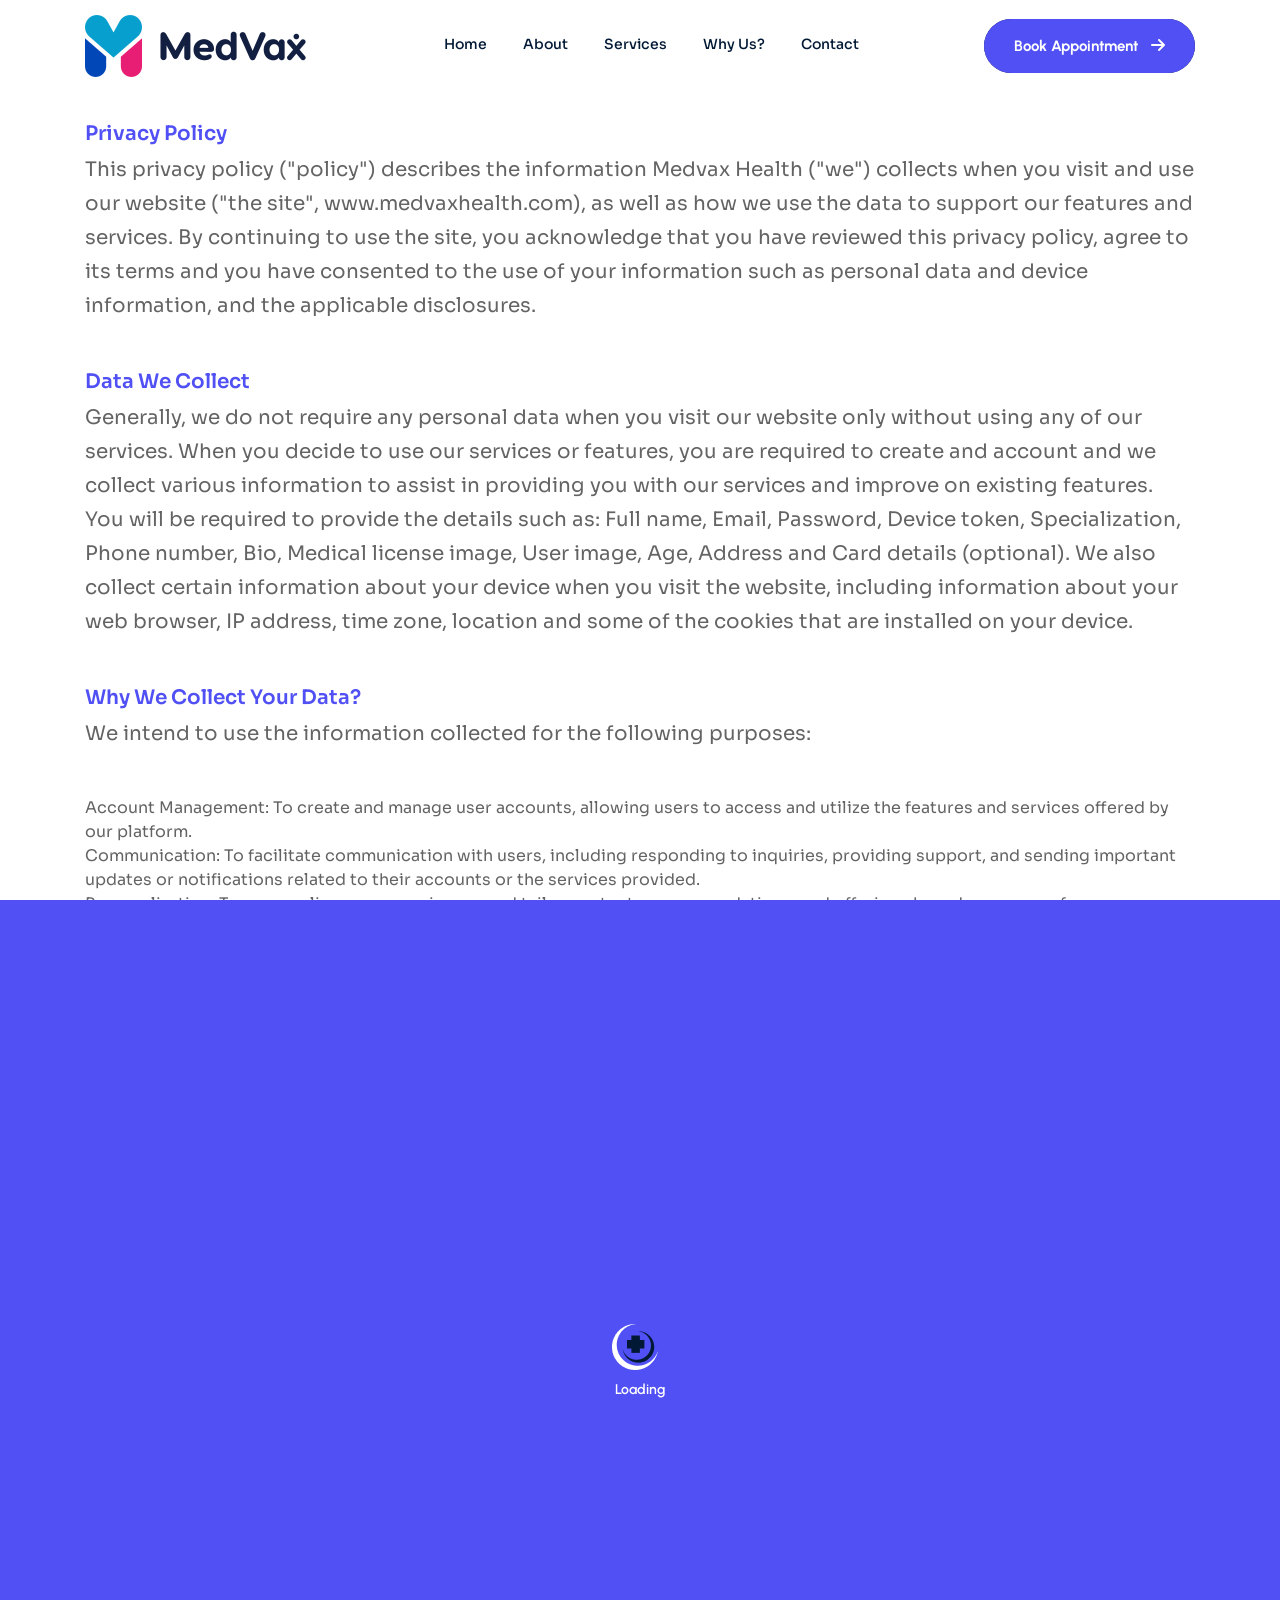
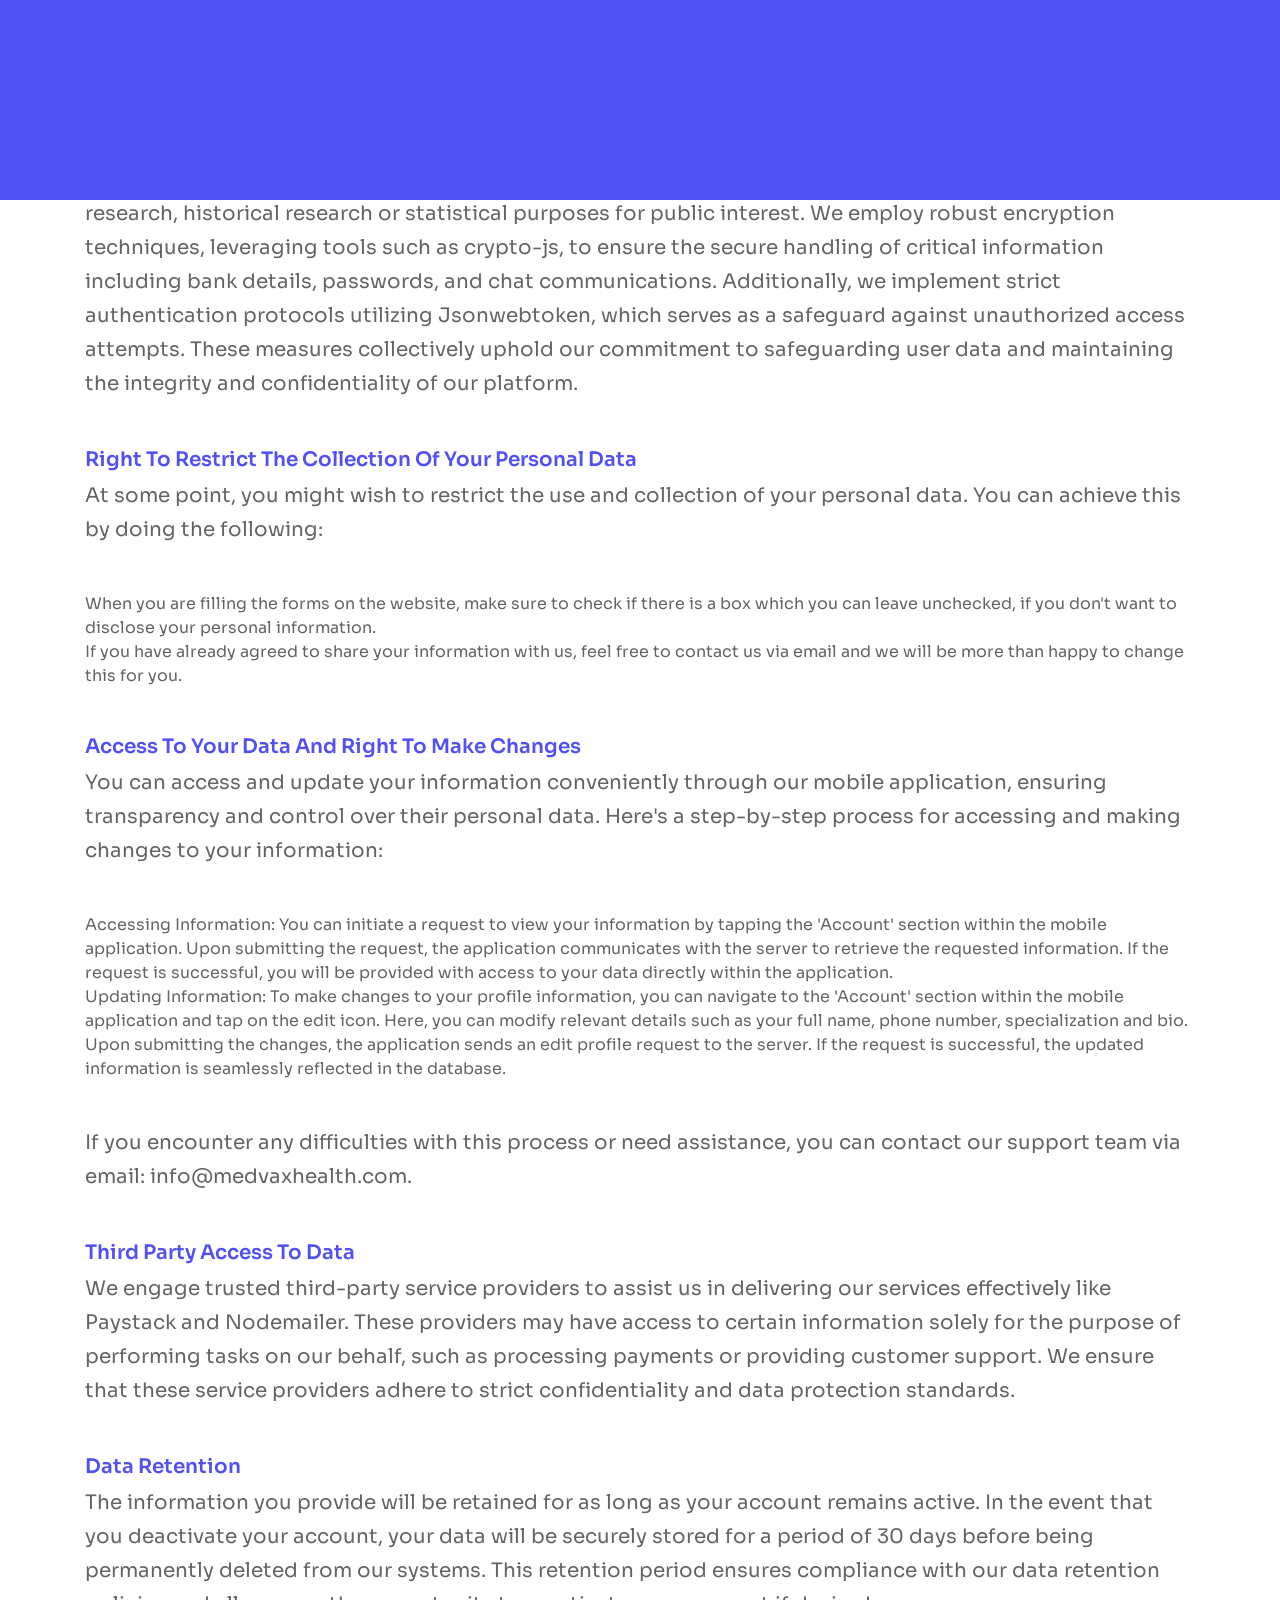
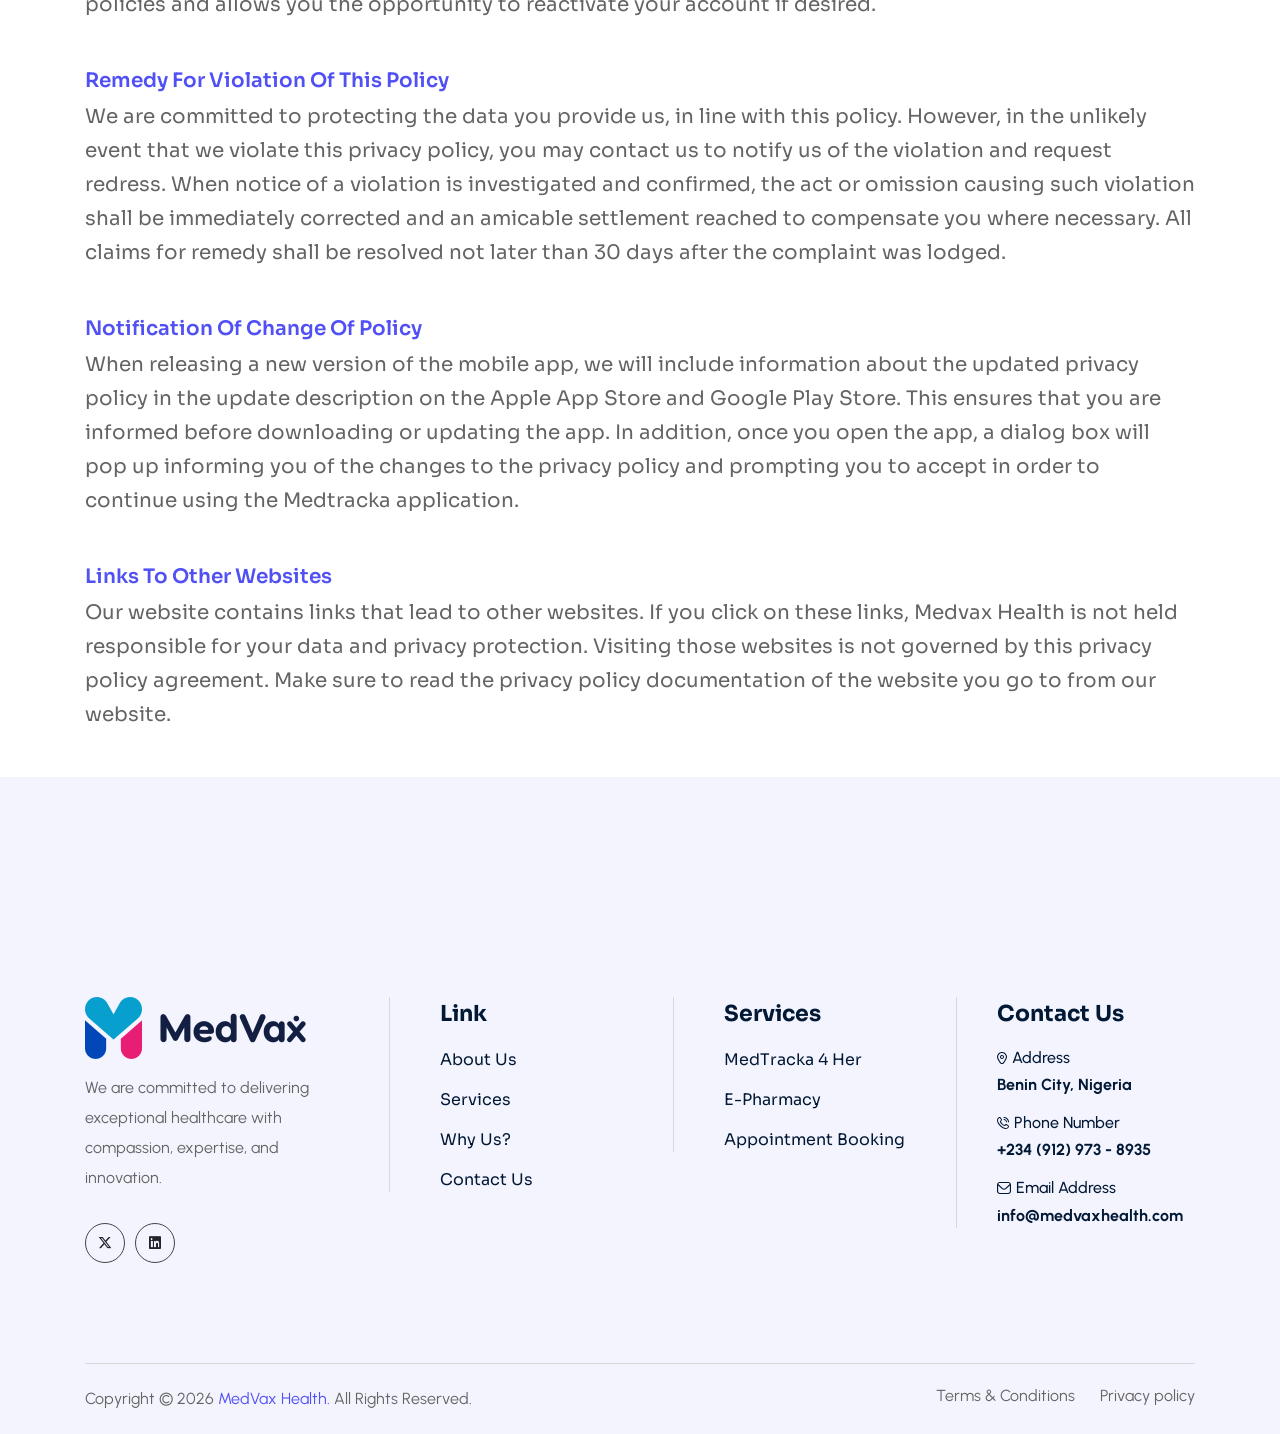
<file: privacy.html>
<html lang="zxx">

<head>
    <meta charset="utf-8">
    <meta name="viewport" content="width=device-width, initial-scale=1.0">

    <meta name="keywords"
        content="MedVax Health - Bridging healthcare gaps with low-cost technology, AI-powered supply chains, and last-mile delivery solutions to ensure life-saving medications, vaccines, and reproductive health products reach those who need them the most.">

    <meta name="description"
        content="MedVax Health - Bridging healthcare gaps with low-cost technology, AI-powered supply chains, and last-mile delivery solutions to ensure life-saving medications, vaccines, and reproductive health products reach those who need them the most.">

    <meta property="og:title" content="MedVax Health">
    <meta property="og:description"
        content="MedVax Health - Bridging healthcare gaps with low-cost technology, AI-powered supply chains, and last-mile delivery solutions to ensure life-saving medications, vaccines, and reproductive health products reach those who need them the most.">
    <meta property="og:image" content="https://medvaxhealth.com/assets/img/soical-image.png">
    <meta property="og:url" content="https://medvaxhealth.com/">
    <meta property="og:type" content="website">


    <meta name="twitter:card" content="summary_large_image">
    <meta name="twitter:title" content="MedVax Health">
    <meta name="twitter:description"
        content="MedVax Health - Bridging healthcare gaps with low-cost technology, AI-powered supply chains, and last-mile delivery solutions to ensure life-saving medications, vaccines, and reproductive health products reach those who need them the most.">
    <meta name="twitter:image" content="https://medvaxhealth.com/assets/img/soical-image.png">



    <title>MedVax Health - Health &amp; Medical Tailwind CSS Template</title>
    <link rel="icon" href="assets/img/favicon.png">

    <!-- Icons -->
    <link rel="stylesheet" type="text/css" href="assets/icons/flaticon/flaticon.css">
    <link rel="stylesheet" type="text/css" href="assets/icons/fontawesome/css/all.min.css">
    <link type="text/css" rel="stylesheet" href="assets/icons/themify-icons/css/themify-icons.css">

    <!-- CSS only -->
    <link rel="stylesheet" href="assets/plugins/swiper/swiper-bundle.min.css">


    <!-- style -->
    <link rel="stylesheet" href="assets/css/style.css">
    <link
        href="https://fonts.googleapis.com/css2?family=Sora:wght@100..800&amp;family=Urbanist:ital,wght@0,100..900;1,100..900&amp;display=swap"
        rel="stylesheet">

    <style type="text/css" id="operaUserStyle"></style>
</head>

<body class="selection:bg-primary selection:text-white page-loaded">

    <!-- preloader -->
    <div class="preloader">
        <div id="loader"></div>
    </div>
    <!-- preloader end -->

    <!-- header -->
    <header class="z-99 sticky-header main-bar-wraper navbar-expand-lg duretion-500">
        <div class="main-bar">
            <div class="container">
                <div class="bottom-bar">
                    <div class="two-bar">
                        <div class="flex items-center justify-between">
                            <div class="logo">
                                <a href="index.html">
                                    <img alt="logo" src="assets/img/logo.png">
                                </a>
                            </div>
                        </div>
                    </div>
                    <a href="javascript:void(0)" id="mobile-menu" class="menu-start">
                        <i class="fa-solid fa-bars"></i>
                    </a>
                    <nav class="navbar lg:block hidden">
                        <ul class="navbar-links">
                            <li class="navbar-dropdown">
                                <a href="index.html">Home</a>
                            </li>
                            <li class="navbar-dropdown">
                                <a href="index.html#about">About</a>
                            </li>
                            <li class="navbar-dropdown">
                                <a href="index.html#services">Services</a>
                            </li>
                            <li class="navbar-dropdown">
                                <a href="index.html#why-us">Why Us?</a>
                            </li>
                            <li class="navbar-dropdown">
                                <a href="mailto:info@medvaxhealth.com">contact</a>
                            </li>
                        </ul>
                    </nav>
                    <div class="header-menu-right">
                        <a href="https://wa.me/+2349129738935" class="btn xl:block hidden"><span>Book Appointment<i
                                    class="fa-solid fa-arrow-right"></i></span></a>
                    </div>
                </div>
            </div>
            <div class="mobile-nav" id="mobile-nav">
                <div class="res-log mb-30">
                    <a href="index.html">
                        <img alt="logo" src="assets/img/logo.png" class="w-auto">
                    </a>
                </div>
                <ul>
                    <li class="">
                        <a href="index.html">Home</a>
                    </li>
                    <li>
                        <a href="index.html#about">About</a>
                    </li>
                    <li class="">
                        <a href="index.html#services">Services</a>
                    </li>
                    <li class="">
                        <a href="index.html#why-us">Why Us?</a>
                    </li>
                    <li>
                        <a href="mailto:info@medvaxhealth.com">Contact</a>
                    </li>
                </ul>
                <a href="JavaScript:void(0)" id="res-cross"></a>
            </div>
        </div>
    </header>

    <section class="lg:pt-120 md:pt-80 pt-60">
        <div class="container" id="about">
            <div class=" w-[fit-content]">
                <span
                    class="capitalize font-semibold xxl:text-xxl xl:text-xl sm:text-lg text-base text-primary font-sora pb-5 block">Privacy
                    Policy</span>
                <p
                    class="xxl:text-xxl xl:text-xl text-lg leading-32 xl:leading-34 pb-45 text-gary font-normal font-sora ">
                    This privacy policy ("policy") describes the information Medvax Health ("we") collects when you
                    visit and use our
                    website ("the site", www.medvaxhealth.com), as well as how we use the data to support our features
                    and services.
                    By continuing to use the site, you acknowledge that you have reviewed this privacy policy, agree to
                    its terms and you
                    have consented to the use of your information such as personal data and device information, and the
                    applicable
                    disclosures.</p>
            </div>

            <div class=" w-[fit-content]">
                <span
                    class="capitalize font-semibold xxl:text-xxl xl:text-xl sm:text-lg text-base text-primary font-sora pb-5 block">Data
                    we collect</span>
                <p
                    class="xxl:text-xxl xl:text-xl text-lg leading-32 xl:leading-34 pb-45 text-gary font-normal font-sora ">
                    Generally, we do not require any personal data when you visit our website only without using any of
                    our services. When
                    you decide to use our services or features, you are required to create and account and we collect
                    various information to
                    assist in providing you with our services and improve on existing features.
                    You will be required to provide the details such as: Full name, Email, Password, Device token,
                    Specialization, Phone
                    number, Bio, Medical license image, User image, Age, Address and Card details (optional).
                    We also collect certain information about your device when you visit the website, including
                    information about your web
                    browser, IP address, time zone, location and some of the cookies that are installed on your device.
                </p>
            </div>

            <div class=" w-[fit-content]">
                <span
                    class="capitalize font-semibold xxl:text-xxl xl:text-xl sm:text-lg text-base text-primary font-sora pb-5 block">Why
                    we collect your data?</span>
                <p
                    class="xxl:text-xxl xl:text-xl text-lg leading-32 xl:leading-34 pb-45 text-gary font-normal font-sora">
                    We intend to use the information collected for the following purposes:
                </p>
                <ul class="list-disc pl-8 pb-45">
                    <li class="text-gary font-normal font-sora">Account Management: To create and manage user accounts,
                        allowing users to access and utilize the features and services offered by our platform.</li>
                    <li class="text-gary font-normal font-sora">Communication: To facilitate communication with users,
                        including responding to inquiries, providing support, and sending important updates or
                        notifications related to their accounts or the services provided.</li>
                    <li class="text-gary font-normal font-sora">Personalization: To personalize user experiences and
                        tailor content, recommendations, and offerings based on user preferences, behaviors, and
                        interactions with our platform.</li>
                    <li class="text-gary font-normal font-sora">Improvement of Services: To analyze user data and
                        feedback in order to improve the quality, functionality, and usability of our platform, as well
                        as to develop new features and services that better meet user needs and preferences.</li>
                </ul>
            </div>

            <div class=" w-[fit-content]">
                <span
                    class="capitalize font-semibold xxl:text-xxl xl:text-xl sm:text-lg text-base text-primary font-sora pb-5 block">Technologies
                    we use to collect your data</span>
                <p
                    class="xxl:text-xxl xl:text-xl text-lg leading-32 xl:leading-34 pb-45 text-gary font-normal font-sora">
                    We only use methods that ensure secure and efficient data transmission and processing. We do not use
                    cookies for data collection. We collect data based on permissions granted by the users such as:
                </p>
                <ul class="list-disc pl-8 pb-45">
                    <li class="text-gary font-normal font-sora">Camera access</li>
                    <li class="text-gary font-normal font-sora">Storage</li>
                    <li class="text-gary font-normal font-sora">Location data</li>
                </ul>
                <p
                    class="xxl:text-xxl xl:text-xl text-lg leading-32 xl:leading-34 pb-45 text-gary font-normal font-sora">
                    We also collect data using the following technologies:
                </p>
                <ul class="list-disc pl-8 pb-45">
                    <li class="text-gary font-normal font-sora">HTTP requests</li>
                    <li class="text-gary font-normal font-sora">RESTful API</li>
                    <li class="text-gary font-normal font-sora">Authentication tokens and database queries (with
                        MongoDB)</li>
                    <li class="text-gary font-normal font-sora">Firebase Analytics (for Google search API), with the
                        permission of users</li>
                </ul>
            </div>

            <div class=" w-[fit-content]">
                <span
                    class="capitalize font-semibold xxl:text-xxl xl:text-xl sm:text-lg text-base text-primary font-sora pb-5 block">How
                    we store your data</span>
                <p
                    class="xxl:text-xxl xl:text-xl text-lg leading-32 xl:leading-34 pb-45 text-gary font-normal font-sora">
                    The information collected is stored securely within our project database, which is built on MongoDB.
                    Our database infrastructure utilizes various cloud-based storage solutions. For this application, we
                    have opted to host our data on Amazon Web Services (AWS), located in the Paris region.
                </p>
            </div>

            <div class=" w-[fit-content]">
                <span
                    class="capitalize font-semibold xxl:text-xxl xl:text-xl sm:text-lg text-base text-primary font-sora pb-5 block">Safeguarding
                    and securing the data</span>
                <p
                    class="xxl:text-xxl xl:text-xl text-lg leading-32 xl:leading-34 pb-45 text-gary font-normal font-sora">
                    Your Personal Data shall be collected and processed in accordance with specific, legitimate and
                    lawful purpose consented to by you provided that a further processing may be done only for
                    archiving, scientific research, historical research or statistical purposes for public interest.
                    We employ robust encryption techniques, leveraging tools such as crypto-js, to ensure the secure
                    handling of critical information including bank details, passwords, and chat communications.
                    Additionally, we implement strict authentication protocols utilizing Jsonwebtoken, which serves as a
                    safeguard against unauthorized access attempts. These measures collectively uphold our commitment to
                    safeguarding user data and maintaining the integrity and confidentiality of our platform.
                </p>
            </div>

            <div class=" w-[fit-content]">
                <span
                    class="capitalize font-semibold xxl:text-xxl xl:text-xl sm:text-lg text-base text-primary font-sora pb-5 block">Right
                    to restrict the collection of your personal data</span>
                <p
                    class="xxl:text-xxl xl:text-xl text-lg leading-32 xl:leading-34 pb-45 text-gary font-normal font-sora">
                    At some point, you might wish to restrict the use and collection of your personal data. You can
                    achieve this by doing the following:
                </p>
                <ul class="list-disc pl-8 pb-45">
                    <li class="text-gary font-normal font-sora">When you are filling the forms on the website, make sure
                        to check if there is a box which you can leave unchecked, if you don't want to disclose your
                        personal information.</li>
                    <li class="text-gary font-normal font-sora">If you have already agreed to share your information
                        with us, feel free to contact us via email and we will be more than happy to change this for
                        you.</li>
                </ul>
            </div>

            <div class=" w-[fit-content]">
                <span
                    class="capitalize font-semibold xxl:text-xxl xl:text-xl sm:text-lg text-base text-primary font-sora pb-5 block">Access
                    to your data and right to make changes</span>
                <p
                    class="xxl:text-xxl xl:text-xl text-lg leading-32 xl:leading-34 pb-45 text-gary font-normal font-sora">
                    You can access and update your information conveniently through our mobile application, ensuring
                    transparency and control over their personal data. Here's a step-by-step process for accessing and
                    making changes to your information:
                </p>
                <ul class="list-disc pl-8 pb-45">
                    <li class="text-gary font-normal font-sora">Accessing Information: You can initiate a request to
                        view your information by tapping the 'Account' section within the mobile application. Upon
                        submitting the request, the application communicates with the server to retrieve the requested
                        information. If the request is successful, you will be provided with access to your data
                        directly within the application.</li>
                    <li class="text-gary font-normal font-sora">Updating Information: To make changes to your profile
                        information, you can navigate to the 'Account' section within the mobile application and tap on
                        the edit icon. Here, you can modify relevant details such as your full name, phone number,
                        specialization and bio. Upon submitting the changes, the application sends an edit profile
                        request to the server. If the request is successful, the updated information is seamlessly
                        reflected in the database.</li>
                </ul>
                <p
                    class="xxl:text-xxl xl:text-xl text-lg leading-32 xl:leading-34 pb-45 text-gary font-normal font-sora">
                    If you encounter any difficulties with this process or need assistance, you can contact our support
                    team via email: info@medvaxhealth.com.
                </p>
            </div>

            <div class=" w-[fit-content]">
                <span
                    class="capitalize font-semibold xxl:text-xxl xl:text-xl sm:text-lg text-base text-primary font-sora pb-5 block">Third
                    party access to data</span>
                <p
                    class="xxl:text-xxl xl:text-xl text-lg leading-32 xl:leading-34 pb-45 text-gary font-normal font-sora">
                    We engage trusted third-party service providers to assist us in delivering our services effectively
                    like Paystack and Nodemailer. These providers may have access to certain information solely for the
                    purpose of performing tasks on our behalf, such as processing payments or providing customer
                    support. We ensure that these service providers adhere to strict confidentiality and data protection
                    standards.
                </p>
            </div>

            <div class=" w-[fit-content]">
                <span
                    class="capitalize font-semibold xxl:text-xxl xl:text-xl sm:text-lg text-base text-primary font-sora pb-5 block">Data
                    retention</span>
                <p
                    class="xxl:text-xxl xl:text-xl text-lg leading-32 xl:leading-34 pb-45 text-gary font-normal font-sora">
                    The information you provide will be retained for as long as your account remains active. In the
                    event that you deactivate your account, your data will be securely stored for a period of 30 days
                    before being permanently deleted from our systems. This retention period ensures compliance with our
                    data retention policies and allows you the opportunity to reactivate your account if desired.
                </p>
            </div>

            <div class=" w-[fit-content]">
                <span
                    class="capitalize font-semibold xxl:text-xxl xl:text-xl sm:text-lg text-base text-primary font-sora pb-5 block">Remedy
                    for violation of this policy</span>
                <p
                    class="xxl:text-xxl xl:text-xl text-lg leading-32 xl:leading-34 pb-45 text-gary font-normal font-sora">
                    We are committed to protecting the data you provide us, in line with this policy. However, in the
                    unlikely event that we violate this privacy policy, you may contact us to notify us of the violation
                    and request redress.
                    When notice of a violation is investigated and confirmed, the act or omission causing such violation
                    shall be immediately corrected and an amicable settlement reached to compensate you where necessary.
                    All claims for remedy shall be resolved not later than 30 days after the complaint was lodged.
                </p>
            </div>

            <div class=" w-[fit-content]">
                <span
                    class="capitalize font-semibold xxl:text-xxl xl:text-xl sm:text-lg text-base text-primary font-sora pb-5 block">Notification
                    of change of policy</span>
                <p
                    class="xxl:text-xxl xl:text-xl text-lg leading-32 xl:leading-34 pb-45 text-gary font-normal font-sora">
                    When releasing a new version of the mobile app, we will include information about the updated
                    privacy policy in the update description on the Apple App Store and Google Play Store. This ensures
                    that you are informed before downloading or updating the app. In addition, once you open the app, a
                    dialog box will pop up informing you of the changes to the privacy policy and prompting you to
                    accept in order to continue using the Medtracka application.
                </p>
            </div>

            <div class=" w-[fit-content]">
                <span
                    class="capitalize font-semibold xxl:text-xxl xl:text-xl sm:text-lg text-base text-primary font-sora pb-5 block">Links
                    to other websites</span>
                <p
                    class="xxl:text-xxl xl:text-xl text-lg leading-32 xl:leading-34 pb-45 text-gary font-normal font-sora">
                    Our website contains links that lead to other websites. If you click on these links, Medvax Health
                    is not held responsible for your data and privacy protection. Visiting those websites is not
                    governed by this privacy policy agreement. Make sure to read the privacy policy documentation of the
                    website you go to from our website.
                </p>
            </div>
        </div>
    </section>


    <footer class="lg:pt-120 md:pt-80 pt-60 relative bg-[#F4F4FF]">
        <div class="container">
            <div class="lg:py-100 md:py-80 py-60">
                <div class="grid grid-cols-12 gap-25">
                    <div class="lg:col-span-3 sm:col-span-6 col-span-12">
                        <div class="footre-logo">
                            <a href="index.html"><img src="assets/img/logo.png" alt="img"></a>
                            <p class="pt-14 pb-30 text-base leading-30 text-gary font-normal">We are committed to
                                delivering exceptional healthcare with compassion, expertise, and innovation.</p>
                            <ul class="flex gap-x-10">
                                <li><a href="https://x.com/medvaxhealth?s=21"
                                        class="flex items-center justify-center xxl:size-50 size-40 max-xxl:text-sm border border-[#444] rounded-full hover:bg-primary duration-500 hover:text-white hover:border-transparent"
                                        target="_blank"><i class="fa-brands fa-x-twitter"></i></a></li>
                                <li><a href="https://www.linkedin.com/company/medvax-health/"
                                        class="flex items-center justify-center xxl:size-50 size-40 max-xxl:text-sm border border-[#444] rounded-full hover:bg-primary duration-500 hover:text-white hover:border-transparent"
                                        target="_blank"><i class="fa-brands fa-linkedin"></i></a></li>
                            </ul>
                        </div>
                    </div>
                    <div class="lg:col-span-3 sm:col-span-6 col-span-12">
                        <div class="lg:border-l lg:border-[#D8D8D8] xxl:pl-80 xl:pl-50 sm:pl-40 xxl:ml-40 sm:ml-20">
                            <h5 class="font-bold xxl:text-2xxl text-xxl capitalize pb-18 font-sora text-secondary">Link
                            </h5>
                            <ul>
                                <li class="pb-16"><a href="index.html#about"
                                        class="text-secondary font-sora hover:text-primary duration-500 capitalize">
                                        About Us</a></li>
                                <li class="pb-16"><a href="index.html#services"
                                        class="text-secondary font-sora hover:text-primary duration-500 capitalize">Services</a>
                                </li>
                                <li class="pb-16"><a href="index.html#why-us"
                                        class="text-secondary font-sora hover:text-primary duration-500 capitalize">Why
                                        Us?</a>
                                </li>
                                <li><a href="https://wa.me/+2349129738935"
                                        class="text-secondary font-sora hover:text-primary duration-500 capitalize">Contact
                                        Us</a></li>
                            </ul>
                        </div>
                    </div>
                    <div class="lg:col-span-3 sm:col-span-6 col-span-12">
                        <div class="lg:border-l lg:border-[#D8D8D8] xxl:pl-80 xl:pl-50 lg:pl-40 xxl:ml-40 lg:ml-20">
                            <h5 class="font-bold xxl:text-2xxl text-xxl capitalize pb-18 font-sora text-secondary">
                                services</h5>
                            <ul>
                                <li class="pb-16"><a
                                        href="https://play.google.com/store/apps/details?id=com.medvax.medtracka"
                                        class="text-secondary font-sora hover:text-primary duration-500 capitalize">
                                        MedTracka 4 Her</a></li>
                                <li class="pb-16"><a
                                        href="https://play.google.com/store/apps/details?id=com.medvax.medtracka"
                                        class="text-secondary font-sora hover:text-primary duration-500 capitalize">E-Pharmacy</a>
                                </li>
                                <li><a href="https://wa.me/+2349129738935"
                                        class="text-secondary font-sora hover:text-primary duration-500 capitalize">Appointment
                                        Booking</a></li>
                            </ul>
                        </div>
                    </div>
                    <div class="lg:col-span-3 sm:col-span-6 col-span-12">
                        <div class="lg:border-l lg:border-[#D8D8D8] xxl:pl-70 xl:pl-40 sm:pl-30 xxl:ml-40 sm:ml-20">
                            <h5 class="font-bold xxl:text-2xxl text-xxl capitalize pb-18 font-sora text-secondary">
                                contact us</h5>
                            <ul>
                                <li class="pb-16">
                                    <h6
                                        class="pb-6 capitalize font-urbanist text-secondary text-base font-medium leading-[1.2] flex items-center">
                                        <i class="mr-5">
                                            <svg width="10" height="12" viewBox="0 0 10 12" fill="none"
                                                xmlns="http://www.w3.org/2000/svg">
                                                <path
                                                    d="M5 3.00075C4.6066 3.00075 4.22204 3.11804 3.89494 3.33778C3.56784 3.55752 3.3129 3.86985 3.16235 4.23527C3.0118 4.6007 2.97241 5.00279 3.04916 5.39072C3.12591 5.77865 3.31535 6.13499 3.59352 6.41467C3.8717 6.69435 4.22611 6.88481 4.61195 6.96198C4.99779 7.03914 5.39773 6.99954 5.76118 6.84818C6.12463 6.69681 6.43528 6.44049 6.65384 6.11162C6.87241 5.78275 6.98906 5.3961 6.98906 5.00058C6.98906 4.47019 6.7795 3.96152 6.40648 3.58648C6.03346 3.21144 5.52753 3.00075 5 3.00075ZM5 6.00049C4.8033 6.00049 4.61102 5.94185 4.44747 5.83197C4.28392 5.7221 4.15645 5.56594 4.08117 5.38323C4.0059 5.20052 3.98621 4.99947 4.02458 4.8055C4.06295 4.61154 4.15767 4.43337 4.29676 4.29353C4.43585 4.15369 4.61306 4.05846 4.80598 4.01988C4.9989 3.98129 5.19886 4.00109 5.38059 4.07678C5.56232 4.15246 5.71764 4.28062 5.82692 4.44505C5.9362 4.60949 5.99453 4.80281 5.99453 5.00058C5.99453 5.26577 5.88975 5.5201 5.70324 5.70762C5.51673 5.89514 5.26377 6.00049 5 6.00049Z"
                                                    fill="#021935"></path>
                                                <path
                                                    d="M5 12C4.58128 12.0021 4.16813 11.9034 3.79516 11.712C3.42219 11.5206 3.10025 11.2422 2.85629 10.9001C0.961213 8.27179 0 6.29596 0 5.02707C0 3.69381 0.526784 2.41515 1.46447 1.47239C2.40215 0.529636 3.67392 0 5 0C6.32608 0 7.59785 0.529636 8.53553 1.47239C9.47322 2.41515 10 3.69381 10 5.02707C10 6.29596 9.03879 8.27179 7.14371 10.9001C6.89975 11.2422 6.57781 11.5206 6.20484 11.712C5.83187 11.9034 5.41873 12.0021 5 12ZM5 1.09141C3.96192 1.0926 2.96669 1.50773 2.23266 2.24574C1.49862 2.98375 1.08572 3.98436 1.08453 5.02807C1.08453 6.03298 2.02586 7.89132 3.73446 10.2606C3.87951 10.4615 4.0698 10.625 4.28976 10.7377C4.50973 10.8504 4.75311 10.9092 5 10.9092C5.24689 10.9092 5.49027 10.8504 5.71024 10.7377C5.9302 10.625 6.12049 10.4615 6.26554 10.2606C7.97414 7.89132 8.91547 6.03298 8.91547 5.02807C8.91428 3.98436 8.50138 2.98375 7.76734 2.24574C7.03331 1.50773 6.03808 1.0926 5 1.09141Z"
                                                    fill="#021935"></path>
                                            </svg>
                                        </i>
                                        Address
                                    </h6>
                                    <span
                                        class="font-bold font-urbanist text-secondary hover:text-primary duration-500">Benin
                                        City, Nigeria</span>
                                </li>
                                <li class="pb-16">
                                    <h6
                                        class="pb-6 capitalize font-urbanist text-secondary text-base font-medium leading-[1.2] flex items-center">
                                        <i class="mr-5">
                                            <svg width="12" height="12" viewBox="0 0 12 12" fill="none"
                                                xmlns="http://www.w3.org/2000/svg">
                                                <path
                                                    d="M6.49103 0.501622C6.49103 0.368796 6.5438 0.24141 6.63772 0.147487C6.73164 0.0535649 6.85902 0.000799798 6.99185 0.000799798C8.31964 0.00225799 9.59264 0.530377 10.5315 1.46929C11.4704 2.40819 11.9985 3.68121 12 5.00903C12 5.14185 11.9472 5.26924 11.8533 5.36316C11.7594 5.45708 11.632 5.50985 11.4992 5.50985C11.3664 5.50985 11.239 5.45708 11.1451 5.36316C11.0511 5.26924 10.9984 5.14185 10.9984 5.00903C10.9972 3.94678 10.5747 2.92838 9.82357 2.17726C9.07246 1.42614 8.05408 1.00364 6.99185 1.00245C6.85902 1.00245 6.73164 0.94968 6.63772 0.855758C6.5438 0.761835 6.49103 0.634449 6.49103 0.501622ZM6.99185 3.00574C7.52314 3.00574 8.03268 3.2168 8.40837 3.59249C8.78405 3.96818 8.99511 4.47772 8.99511 5.00903C8.99511 5.14185 9.04787 5.26924 9.14179 5.36316C9.23571 5.45708 9.3631 5.50985 9.49592 5.50985C9.62875 5.50985 9.75613 5.45708 9.85005 5.36316C9.94397 5.26924 9.99674 5.14185 9.99674 5.00903C9.99594 4.21231 9.6791 3.44846 9.11575 2.88509C8.55239 2.32173 7.78855 2.00489 6.99185 2.00409C6.85902 2.00409 6.73164 2.05686 6.63772 2.15078C6.5438 2.2447 6.49103 2.37209 6.49103 2.50491C6.49103 2.63774 6.5438 2.76513 6.63772 2.85905C6.73164 2.95297 6.85902 3.00574 6.99185 3.00574ZM11.5458 8.38407C11.836 8.67511 11.999 9.06935 11.999 9.48037C11.999 9.89139 11.836 10.2856 11.5458 10.5767L11.09 11.102C6.98834 15.029 -2.99291 5.05009 0.873384 0.935335L1.44932 0.434512C1.74068 0.152387 2.1314 -0.00368303 2.53694 6.60132e-05C2.94249 0.00381505 3.33026 0.167082 3.61635 0.454545C3.63188 0.470071 4.55989 1.67555 4.55989 1.67555C4.83525 1.96484 4.98854 2.34912 4.98788 2.74851C4.98723 3.14791 4.83269 3.53169 4.55638 3.82007L3.97644 4.54927C4.29738 5.32911 4.76926 6.03784 5.36495 6.63474C5.96064 7.23165 6.66841 7.70496 7.44759 8.02748L8.18128 7.44403C8.4697 7.16793 8.85341 7.01357 9.25268 7.01301C9.65194 7.01245 10.0361 7.16573 10.3253 7.44102C10.3253 7.44102 11.5302 8.36854 11.5458 8.38407ZM10.8566 9.11227C10.8566 9.11227 9.65819 8.19025 9.64266 8.17473C9.53949 8.07242 9.40007 8.01502 9.25478 8.01502C9.10949 8.01502 8.97007 8.07242 8.8669 8.17473C8.85338 8.18875 7.84323 8.99357 7.84323 8.99357C7.77516 9.04776 7.69415 9.08327 7.60817 9.09662C7.5222 9.10997 7.43423 9.10069 7.35293 9.0697C6.34352 8.69386 5.42667 8.10548 4.66447 7.3444C3.90228 6.58332 3.31256 5.66732 2.93524 4.65845C2.90179 4.57604 2.89088 4.48621 2.90364 4.39819C2.9164 4.31017 2.95238 4.22714 3.00786 4.15763C3.00786 4.15763 3.81267 3.14697 3.82619 3.13395C3.92849 3.03077 3.98589 2.89136 3.98589 2.74606C3.98589 2.60076 3.92849 2.46135 3.82619 2.35817C3.81067 2.34315 2.88867 1.14368 2.88867 1.14368C2.78394 1.04978 2.64727 0.999488 2.50667 1.00312C2.36606 1.00675 2.23217 1.06403 2.13243 1.16321L1.5565 1.66403C-1.2691 5.06161 7.38048 13.2315 10.3578 10.4179L10.8141 9.89205C10.921 9.79301 10.9852 9.65629 10.9931 9.51077C11.0011 9.36525 10.9521 9.22235 10.8566 9.11227Z"
                                                    fill="#021935"></path>
                                            </svg>
                                        </i>Phone Number
                                    </h6>
                                    <a class="font-bold font-urbanist text-secondary hover:text-primary duration-500"
                                        href="callto:+2349129738935">+234 (912) 973 - 8935</a>
                                </li>
                                <li>
                                    <h6
                                        class="pb-6 capitalize font-urbanist text-secondary text-base font-medium leading-[1.2] flex items-center">
                                        <i class="mr-5">
                                            <svg width="14" height="12" viewBox="0 0 14 12" fill="none"
                                                xmlns="http://www.w3.org/2000/svg">
                                                <path
                                                    d="M11.0833 0H2.91667C2.1434 0.000866104 1.40208 0.288481 0.855295 0.799756C0.308514 1.31103 0.00092625 2.00422 0 2.72727L0 9.27273C0.00092625 9.99578 0.308514 10.689 0.855295 11.2002C1.40208 11.7115 2.1434 11.9991 2.91667 12H11.0833C11.8566 11.9991 12.5979 11.7115 13.1447 11.2002C13.6915 10.689 13.9991 9.99578 14 9.27273V2.72727C13.9991 2.00422 13.6915 1.31103 13.1447 0.799756C12.5979 0.288481 11.8566 0.000866104 11.0833 0ZM2.91667 1.09091H11.0833C11.4326 1.09155 11.7737 1.18992 12.0627 1.37335C12.3517 1.55678 12.5754 1.81688 12.705 2.12018L8.23783 6.29782C7.90908 6.60399 7.46399 6.77589 7 6.77589C6.53601 6.77589 6.09092 6.60399 5.76217 6.29782L1.295 2.12018C1.42459 1.81688 1.64827 1.55678 1.93728 1.37335C2.22628 1.18992 2.56738 1.09155 2.91667 1.09091ZM11.0833 10.9091H2.91667C2.45254 10.9091 2.00742 10.7367 1.67923 10.4298C1.35104 10.1229 1.16667 9.70672 1.16667 9.27273V3.54545L4.93733 7.06909C5.48487 7.57978 6.22665 7.86657 7 7.86657C7.77335 7.86657 8.51513 7.57978 9.06267 7.06909L12.8333 3.54545V9.27273C12.8333 9.70672 12.649 10.1229 12.3208 10.4298C11.9926 10.7367 11.5475 10.9091 11.0833 10.9091Z"
                                                    fill="#021935"></path>
                                            </svg>
                                        </i>
                                        email Address
                                    </h6>
                                    <a class="font-bold font-urbanist text-secondary hover:text-primary duration-500"
                                        href="mailto:info@medvaxhealth.com">info@medvaxhealth.com</a>
                                </li>
                            </ul>
                        </div>
                    </div>
                </div>
            </div>
            <div
                class="copyright py-20 max-md:flex-wrap flex md:justify-between justify-center border-t border-[#d7d7d7]">
                <p class="text-base leading-30 text-gary font-normal">Copyright © <span class="current-year">2025</span>
                    <span class="text-primary"><a href="https://medvaxhealth.com/"> MedVax Health.</a></span> All Rights
                    Reserved.
                </p>
                <ul class="flex gap-x-25">
                    <li><a href="javascript:void(0);"
                            class="text-gary text-base font-Urbanist hover:text-primary duration-500">Terms &amp;
                            Conditions</a></li>
                    <li><a href="privacy.html"
                            class="text-gary text-base font-Urbanist hover:text-primary duration-500">Privacy policy</a>
                    </li>
                </ul>
            </div>
        </div>
    </footer>

    <!-- progress -->
    <div id="scroll-percentage" style="background: conic-gradient(rgb(84, 84, 255) 0%, rgb(255, 255, 255) 0%);"
        class=""><span id="scroll-percentage-value">0%</span></div>

    <script src="assets/js/jquery.min.js"></script>
    <script src="assets/plugins/swiper/swiper-bundle.min.js"></script>
    <script src="assets/plugins/counter/waypoints-min.js"></script>
    <script src="assets/js/circle-progres.js"></script>
    <script src="assets/js/dz.carousel.js"></script>
    <script src="assets/js/custom.js"></script>
    <script src="assets/js/preloader.js"></script>
    <script src="assets/js/dz.ajax.js"></script><!-- CONTACT JS  -->

</body>

</html>
</file>
<file: assets/icons/flaticon/flaticon.css>
/*
  	Flaticon icon font: Flaticon
  	Creation date: 26/10/2018 10:58
  	*/

@font-face {
  font-family: "Flaticon";
  src: url("./Flaticon.eot");
  src: url("./Flaticon.eot?#iefix") format("embedded-opentype"),
       url("./Flaticon.woff") format("woff"),
       url("./Flaticon.ttf") format("truetype"),
       url("./Flaticon.svg#Flaticon") format("svg");
  font-weight: normal;
  font-style: normal;
}

@media screen and (-webkit-min-device-pixel-ratio:0) {
  @font-face {
    font-family: "Flaticon";
    src: url("./Flaticon.svg#Flaticon") format("svg");
  }
}

[class^="flaticon-"]:before, [class*=" flaticon-"]:before,
[class^="flaticon-"]:after, [class*=" flaticon-"]:after {   
	font-family: Flaticon;
	font-style: normal;
}

.flaticon-checked:before { content: "\f100"; }
.flaticon-map-location:before { content: "\f101"; }
.flaticon-users:before { content: "\f102"; }
.flaticon-android:before { content: "\f103"; }
.flaticon-apple:before { content: "\f104"; }
.flaticon-rocket-ship:before { content: "\f105"; }
.flaticon-city-hall:before { content: "\f106"; }
.flaticon-picasa:before { content: "\f107"; }
.flaticon-google-play:before { content: "\f108"; }
.flaticon-engineer:before { content: "\f109"; }
.flaticon-layers:before { content: "\f10a"; }
.flaticon-inbox:before { content: "\f10b"; }
.flaticon-select-an-objecto-tool:before { content: "\f10c"; }
.flaticon-team:before { content: "\f10d"; }
.flaticon-trophy:before { content: "\f10e"; }
.flaticon-menu:before { content: "\f10f"; }
.flaticon-bar-chart:before { content: "\f110"; }
.flaticon-city-hall-1:before { content: "\f111"; }
.flaticon-tablet:before { content: "\f112"; }
.flaticon-pen:before { content: "\f113"; }
.flaticon-house:before { content: "\f114"; }
.flaticon-money:before { content: "\f115"; }
.flaticon-sketch:before { content: "\f116"; }
.flaticon-building:before { content: "\f117"; }
.flaticon-smartphone:before { content: "\f118"; }
.flaticon-placeholder:before { content: "\f119"; }
.flaticon-shop:before { content: "\f11a"; }
.flaticon-thumb-up:before { content: "\f11b"; }
.flaticon-tracking-map:before { content: "\f11c"; }
.flaticon-play-button:before { content: "\f11d"; }
.flaticon-technology:before { content: "\f11e"; }
.flaticon-devices:before { content: "\f11f"; }
.flaticon-email:before { content: "\f120"; }
.flaticon-left-arrow:before { content: "\f121"; }
.flaticon-right-arrow:before { content: "\f122"; }
.flaticon-avatar:before { content: "\f123"; }
.flaticon-cancel:before { content: "\f124"; }
.flaticon-chat:before { content: "\f125"; }
.flaticon-speaker:before { content: "\f126"; }
.flaticon-like:before { content: "\f127"; }
.flaticon-star:before { content: "\f128"; }
.flaticon-internet:before { content: "\f129"; }
.flaticon-diamond:before { content: "\f12a"; }
.flaticon-search:before { content: "\f12b"; }
.flaticon-file:before { content: "\f12c"; }
.flaticon-calendar:before { content: "\f12d"; }
.flaticon-notebook:before { content: "\f12e"; }
.flaticon-phone-call:before { content: "\f12f"; }
.flaticon-process:before { content: "\f130"; }
.flaticon-knowledge:before { content: "\f131"; }
.flaticon-mind:before { content: "\f132"; }
.flaticon-network:before { content: "\f133"; }
.flaticon-leadership:before { content: "\f134"; }
.flaticon-hierarchy:before { content: "\f135"; }
.flaticon-computer:before { content: "\f136"; }
.flaticon-accounting:before { content: "\f137"; }
.flaticon-support:before { content: "\f138"; }
.flaticon-box:before { content: "\f139"; }
.flaticon-calculator:before { content: "\f13a"; }
.flaticon-operation:before { content: "\f13b"; }
.flaticon-dollar:before { content: "\f13c"; }
.flaticon-start:before { content: "\f13d"; }
.flaticon-value:before { content: "\f13e"; }
.flaticon-handshake:before { content: "\f13f"; }
.flaticon-workers:before { content: "\f140"; }
.flaticon-organization:before { content: "\f141"; }
.flaticon-analysis:before { content: "\f142"; }
.flaticon-communications:before { content: "\f143"; }
.flaticon-creative:before { content: "\f144"; }
.flaticon-marketing:before { content: "\f145"; }
.flaticon-management:before { content: "\f146"; }
.flaticon-development:before { content: "\f147"; }
.flaticon-timer:before { content: "\f148"; }
.flaticon-setting:before { content: "\f149"; }
.flaticon-strategy:before { content: "\f14a"; }
.flaticon-selective:before { content: "\f14b"; }
.flaticon-analytics:before { content: "\f14c"; }
.flaticon-network-1:before { content: "\f14d"; }
.flaticon-maze:before { content: "\f14e"; }
.flaticon-business:before { content: "\f14f"; }
</file>
<file: assets/icons/themify-icons/css/themify-icons.css>
@font-face {
	font-family: 'themify';
	src:url('../fonts/themify9f24.eot?-fvbane');
	src:url('../fonts/themifyd41d.eot?#iefix-fvbane') format('embedded-opentype'),
		url('../fonts/themify.woff') format('woff'),
		url('../fonts/themify.ttf') format('truetype'),
		url('../fonts/themify9f24.svg?-fvbane#themify') format('svg');
	font-weight: normal;
	font-style: normal;
}

[class^="ti-"], [class*=" ti-"] {
	font-family: 'themify';
	speak: none;
	font-style: normal;
	font-weight: normal;
	font-variant: normal;
	text-transform: none;
	line-height: 1;

	/* Better Font Rendering =========== */
	-webkit-font-smoothing: antialiased;
	-moz-osx-font-smoothing: grayscale;
}

.ti-wand:before {
	content: "\e600";
}
.ti-volume:before {
	content: "\e601";
}
.ti-user:before {
	content: "\e602";
}
.ti-unlock:before {
	content: "\e603";
}
.ti-unlink:before {
	content: "\e604";
}
.ti-trash:before {
	content: "\e605";
}
.ti-thought:before {
	content: "\e606";
}
.ti-target:before {
	content: "\e607";
}
.ti-tag:before {
	content: "\e608";
}
.ti-tablet:before {
	content: "\e609";
}
.ti-star:before {
	content: "\e60a";
}
.ti-spray:before {
	content: "\e60b";
}
.ti-signal:before {
	content: "\e60c";
}
.ti-shopping-cart:before {
	content: "\e60d";
}
.ti-shopping-cart-full:before {
	content: "\e60e";
}
.ti-settings:before {
	content: "\e60f";
}
.ti-search:before {
	content: "\e610";
}
.ti-zoom-in:before {
	content: "\e611";
}
.ti-zoom-out:before {
	content: "\e612";
}
.ti-cut:before {
	content: "\e613";
}
.ti-ruler:before {
	content: "\e614";
}
.ti-ruler-pencil:before {
	content: "\e615";
}
.ti-ruler-alt:before {
	content: "\e616";
}
.ti-bookmark:before {
	content: "\e617";
}
.ti-bookmark-alt:before {
	content: "\e618";
}
.ti-reload:before {
	content: "\e619";
}
.ti-plus:before {
	content: "\e61a";
}
.ti-pin:before {
	content: "\e61b";
}
.ti-pencil:before {
	content: "\e61c";
}
.ti-pencil-alt:before {
	content: "\e61d";
}
.ti-paint-roller:before {
	content: "\e61e";
}
.ti-paint-bucket:before {
	content: "\e61f";
}
.ti-na:before {
	content: "\e620";
}
.ti-mobile:before {
	content: "\e621";
}
.ti-minus:before {
	content: "\e622";
}
.ti-medall:before {
	content: "\e623";
}
.ti-medall-alt:before {
	content: "\e624";
}
.ti-marker:before {
	content: "\e625";
}
.ti-marker-alt:before {
	content: "\e626";
}
.ti-arrow-up:before {
	content: "\e627";
}
.ti-arrow-right:before {
	content: "\e628";
}
.ti-arrow-left:before {
	content: "\e629";
}
.ti-arrow-down:before {
	content: "\e62a";
}
.ti-lock:before {
	content: "\e62b";
}
.ti-location-arrow:before {
	content: "\e62c";
}
.ti-link:before {
	content: "\e62d";
}
.ti-layout:before {
	content: "\e62e";
}
.ti-layers:before {
	content: "\e62f";
}
.ti-layers-alt:before {
	content: "\e630";
}
.ti-key:before {
	content: "\e631";
}
.ti-import:before {
	content: "\e632";
}
.ti-image:before {
	content: "\e633";
}
.ti-heart:before {
	content: "\e634";
}
.ti-heart-broken:before {
	content: "\e635";
}
.ti-hand-stop:before {
	content: "\e636";
}
.ti-hand-open:before {
	content: "\e637";
}
.ti-hand-drag:before {
	content: "\e638";
}
.ti-folder:before {
	content: "\e639";
}
.ti-flag:before {
	content: "\e63a";
}
.ti-flag-alt:before {
	content: "\e63b";
}
.ti-flag-alt-2:before {
	content: "\e63c";
}
.ti-eye:before {
	content: "\e63d";
}
.ti-export:before {
	content: "\e63e";
}
.ti-exchange-vertical:before {
	content: "\e63f";
}
.ti-desktop:before {
	content: "\e640";
}
.ti-cup:before {
	content: "\e641";
}
.ti-crown:before {
	content: "\e642";
}
.ti-comments:before {
	content: "\e643";
}
.ti-comment:before {
	content: "\e644";
}
.ti-comment-alt:before {
	content: "\e645";
}
.ti-close:before {
	content: "\e646";
}
.ti-clip:before {
	content: "\e647";
}
.ti-angle-up:before {
	content: "\e648";
}
.ti-angle-right:before {
	content: "\e649";
}
.ti-angle-left:before {
	content: "\e64a";
}
.ti-angle-down:before {
	content: "\e64b";
}
.ti-check:before {
	content: "\e64c";
}
.ti-check-box:before {
	content: "\e64d";
}
.ti-camera:before {
	content: "\e64e";
}
.ti-announcement:before {
	content: "\e64f";
}
.ti-brush:before {
	content: "\e650";
}
.ti-briefcase:before {
	content: "\e651";
}
.ti-bolt:before {
	content: "\e652";
}
.ti-bolt-alt:before {
	content: "\e653";
}
.ti-blackboard:before {
	content: "\e654";
}
.ti-bag:before {
	content: "\e655";
}
.ti-move:before {
	content: "\e656";
}
.ti-arrows-vertical:before {
	content: "\e657";
}
.ti-arrows-horizontal:before {
	content: "\e658";
}
.ti-fullscreen:before {
	content: "\e659";
}
.ti-arrow-top-right:before {
	content: "\e65a";
}
.ti-arrow-top-left:before {
	content: "\e65b";
}
.ti-arrow-circle-up:before {
	content: "\e65c";
}
.ti-arrow-circle-right:before {
	content: "\e65d";
}
.ti-arrow-circle-left:before {
	content: "\e65e";
}
.ti-arrow-circle-down:before {
	content: "\e65f";
}
.ti-angle-double-up:before {
	content: "\e660";
}
.ti-angle-double-right:before {
	content: "\e661";
}
.ti-angle-double-left:before {
	content: "\e662";
}
.ti-angle-double-down:before {
	content: "\e663";
}
.ti-zip:before {
	content: "\e664";
}
.ti-world:before {
	content: "\e665";
}
.ti-wheelchair:before {
	content: "\e666";
}
.ti-view-list:before {
	content: "\e667";
}
.ti-view-list-alt:before {
	content: "\e668";
}
.ti-view-grid:before {
	content: "\e669";
}
.ti-uppercase:before {
	content: "\e66a";
}
.ti-upload:before {
	content: "\e66b";
}
.ti-underline:before {
	content: "\e66c";
}
.ti-truck:before {
	content: "\e66d";
}
.ti-timer:before {
	content: "\e66e";
}
.ti-ticket:before {
	content: "\e66f";
}
.ti-thumb-up:before {
	content: "\e670";
}
.ti-thumb-down:before {
	content: "\e671";
}
.ti-text:before {
	content: "\e672";
}
.ti-stats-up:before {
	content: "\e673";
}
.ti-stats-down:before {
	content: "\e674";
}
.ti-split-v:before {
	content: "\e675";
}
.ti-split-h:before {
	content: "\e676";
}
.ti-smallcap:before {
	content: "\e677";
}
.ti-shine:before {
	content: "\e678";
}
.ti-shift-right:before {
	content: "\e679";
}
.ti-shift-left:before {
	content: "\e67a";
}
.ti-shield:before {
	content: "\e67b";
}
.ti-notepad:before {
	content: "\e67c";
}
.ti-server:before {
	content: "\e67d";
}
.ti-quote-right:before {
	content: "\e67e";
}
.ti-quote-left:before {
	content: "\e67f";
}
.ti-pulse:before {
	content: "\e680";
}
.ti-printer:before {
	content: "\e681";
}
.ti-power-off:before {
	content: "\e682";
}
.ti-plug:before {
	content: "\e683";
}
.ti-pie-chart:before {
	content: "\e684";
}
.ti-paragraph:before {
	content: "\e685";
}
.ti-panel:before {
	content: "\e686";
}
.ti-package:before {
	content: "\e687";
}
.ti-music:before {
	content: "\e688";
}
.ti-music-alt:before {
	content: "\e689";
}
.ti-mouse:before {
	content: "\e68a";
}
.ti-mouse-alt:before {
	content: "\e68b";
}
.ti-money:before {
	content: "\e68c";
}
.ti-microphone:before {
	content: "\e68d";
}
.ti-menu:before {
	content: "\e68e";
}
.ti-menu-alt:before {
	content: "\e68f";
}
.ti-map:before {
	content: "\e690";
}
.ti-map-alt:before {
	content: "\e691";
}
.ti-loop:before {
	content: "\e692";
}
.ti-location-pin:before {
	content: "\e693";
}
.ti-list:before {
	content: "\e694";
}
.ti-light-bulb:before {
	content: "\e695";
}
.ti-Italic:before {
	content: "\e696";
}
.ti-info:before {
	content: "\e697";
}
.ti-infinite:before {
	content: "\e698";
}
.ti-id-badge:before {
	content: "\e699";
}
.ti-hummer:before {
	content: "\e69a";
}
.ti-home:before {
	content: "\e69b";
}
.ti-help:before {
	content: "\e69c";
}
.ti-headphone:before {
	content: "\e69d";
}
.ti-harddrives:before {
	content: "\e69e";
}
.ti-harddrive:before {
	content: "\e69f";
}
.ti-gift:before {
	content: "\e6a0";
}
.ti-game:before {
	content: "\e6a1";
}
.ti-filter:before {
	content: "\e6a2";
}
.ti-files:before {
	content: "\e6a3";
}
.ti-file:before {
	content: "\e6a4";
}
.ti-eraser:before {
	content: "\e6a5";
}
.ti-envelope:before {
	content: "\e6a6";
}
.ti-download:before {
	content: "\e6a7";
}
.ti-direction:before {
	content: "\e6a8";
}
.ti-direction-alt:before {
	content: "\e6a9";
}
.ti-dashboard:before {
	content: "\e6aa";
}
.ti-control-stop:before {
	content: "\e6ab";
}
.ti-control-shuffle:before {
	content: "\e6ac";
}
.ti-control-play:before {
	content: "\e6ad";
}
.ti-control-pause:before {
	content: "\e6ae";
}
.ti-control-forward:before {
	content: "\e6af";
}
.ti-control-backward:before {
	content: "\e6b0";
}
.ti-cloud:before {
	content: "\e6b1";
}
.ti-cloud-up:before {
	content: "\e6b2";
}
.ti-cloud-down:before {
	content: "\e6b3";
}
.ti-clipboard:before {
	content: "\e6b4";
}
.ti-car:before {
	content: "\e6b5";
}
.ti-calendar:before {
	content: "\e6b6";
}
.ti-book:before {
	content: "\e6b7";
}
.ti-bell:before {
	content: "\e6b8";
}
.ti-basketball:before {
	content: "\e6b9";
}
.ti-bar-chart:before {
	content: "\e6ba";
}
.ti-bar-chart-alt:before {
	content: "\e6bb";
}
.ti-back-right:before {
	content: "\e6bc";
}
.ti-back-left:before {
	content: "\e6bd";
}
.ti-arrows-corner:before {
	content: "\e6be";
}
.ti-archive:before {
	content: "\e6bf";
}
.ti-anchor:before {
	content: "\e6c0";
}
.ti-align-right:before {
	content: "\e6c1";
}
.ti-align-left:before {
	content: "\e6c2";
}
.ti-align-justify:before {
	content: "\e6c3";
}
.ti-align-center:before {
	content: "\e6c4";
}
.ti-alert:before {
	content: "\e6c5";
}
.ti-alarm-clock:before {
	content: "\e6c6";
}
.ti-agenda:before {
	content: "\e6c7";
}
.ti-write:before {
	content: "\e6c8";
}
.ti-window:before {
	content: "\e6c9";
}
.ti-widgetized:before {
	content: "\e6ca";
}
.ti-widget:before {
	content: "\e6cb";
}
.ti-widget-alt:before {
	content: "\e6cc";
}
.ti-wallet:before {
	content: "\e6cd";
}
.ti-video-clapper:before {
	content: "\e6ce";
}
.ti-video-camera:before {
	content: "\e6cf";
}
.ti-vector:before {
	content: "\e6d0";
}
.ti-themify-logo:before {
	content: "\e6d1";
}
.ti-themify-favicon:before {
	content: "\e6d2";
}
.ti-themify-favicon-alt:before {
	content: "\e6d3";
}
.ti-support:before {
	content: "\e6d4";
}
.ti-stamp:before {
	content: "\e6d5";
}
.ti-split-v-alt:before {
	content: "\e6d6";
}
.ti-slice:before {
	content: "\e6d7";
}
.ti-shortcode:before {
	content: "\e6d8";
}
.ti-shift-right-alt:before {
	content: "\e6d9";
}
.ti-shift-left-alt:before {
	content: "\e6da";
}
.ti-ruler-alt-2:before {
	content: "\e6db";
}
.ti-receipt:before {
	content: "\e6dc";
}
.ti-pin2:before {
	content: "\e6dd";
}
.ti-pin-alt:before {
	content: "\e6de";
}
.ti-pencil-alt2:before {
	content: "\e6df";
}
.ti-palette:before {
	content: "\e6e0";
}
.ti-more:before {
	content: "\e6e1";
}
.ti-more-alt:before {
	content: "\e6e2";
}
.ti-microphone-alt:before {
	content: "\e6e3";
}
.ti-magnet:before {
	content: "\e6e4";
}
.ti-line-double:before {
	content: "\e6e5";
}
.ti-line-dotted:before {
	content: "\e6e6";
}
.ti-line-dashed:before {
	content: "\e6e7";
}
.ti-layout-width-full:before {
	content: "\e6e8";
}
.ti-layout-width-default:before {
	content: "\e6e9";
}
.ti-layout-width-default-alt:before {
	content: "\e6ea";
}
.ti-layout-tab:before {
	content: "\e6eb";
}
.ti-layout-tab-window:before {
	content: "\e6ec";
}
.ti-layout-tab-v:before {
	content: "\e6ed";
}
.ti-layout-tab-min:before {
	content: "\e6ee";
}
.ti-layout-slider:before {
	content: "\e6ef";
}
.ti-layout-slider-alt:before {
	content: "\e6f0";
}
.ti-layout-sidebar-right:before {
	content: "\e6f1";
}
.ti-layout-sidebar-none:before {
	content: "\e6f2";
}
.ti-layout-sidebar-left:before {
	content: "\e6f3";
}
.ti-layout-placeholder:before {
	content: "\e6f4";
}
.ti-layout-menu:before {
	content: "\e6f5";
}
.ti-layout-menu-v:before {
	content: "\e6f6";
}
.ti-layout-menu-separated:before {
	content: "\e6f7";
}
.ti-layout-menu-full:before {
	content: "\e6f8";
}
.ti-layout-media-right-alt:before {
	content: "\e6f9";
}
.ti-layout-media-right:before {
	content: "\e6fa";
}
.ti-layout-media-overlay:before {
	content: "\e6fb";
}
.ti-layout-media-overlay-alt:before {
	content: "\e6fc";
}
.ti-layout-media-overlay-alt-2:before {
	content: "\e6fd";
}
.ti-layout-media-left-alt:before {
	content: "\e6fe";
}
.ti-layout-media-left:before {
	content: "\e6ff";
}
.ti-layout-media-center-alt:before {
	content: "\e700";
}
.ti-layout-media-center:before {
	content: "\e701";
}
.ti-layout-list-thumb:before {
	content: "\e702";
}
.ti-layout-list-thumb-alt:before {
	content: "\e703";
}
.ti-layout-list-post:before {
	content: "\e704";
}
.ti-layout-list-large-image:before {
	content: "\e705";
}
.ti-layout-line-solid:before {
	content: "\e706";
}
.ti-layout-grid4:before {
	content: "\e707";
}
.ti-layout-grid3:before {
	content: "\e708";
}
.ti-layout-grid2:before {
	content: "\e709";
}
.ti-layout-grid2-thumb:before {
	content: "\e70a";
}
.ti-layout-cta-right:before {
	content: "\e70b";
}
.ti-layout-cta-left:before {
	content: "\e70c";
}
.ti-layout-cta-center:before {
	content: "\e70d";
}
.ti-layout-cta-btn-right:before {
	content: "\e70e";
}
.ti-layout-cta-btn-left:before {
	content: "\e70f";
}
.ti-layout-column4:before {
	content: "\e710";
}
.ti-layout-column3:before {
	content: "\e711";
}
.ti-layout-column2:before {
	content: "\e712";
}
.ti-layout-accordion-separated:before {
	content: "\e713";
}
.ti-layout-accordion-merged:before {
	content: "\e714";
}
.ti-layout-accordion-list:before {
	content: "\e715";
}
.ti-ink-pen:before {
	content: "\e716";
}
.ti-info-alt:before {
	content: "\e717";
}
.ti-help-alt:before {
	content: "\e718";
}
.ti-headphone-alt:before {
	content: "\e719";
}
.ti-hand-point-up:before {
	content: "\e71a";
}
.ti-hand-point-right:before {
	content: "\e71b";
}
.ti-hand-point-left:before {
	content: "\e71c";
}
.ti-hand-point-down:before {
	content: "\e71d";
}
.ti-gallery:before {
	content: "\e71e";
}
.ti-face-smile:before {
	content: "\e71f";
}
.ti-face-sad:before {
	content: "\e720";
}
.ti-credit-card:before {
	content: "\e721";
}
.ti-control-skip-forward:before {
	content: "\e722";
}
.ti-control-skip-backward:before {
	content: "\e723";
}
.ti-control-record:before {
	content: "\e724";
}
.ti-control-eject:before {
	content: "\e725";
}
.ti-comments-smiley:before {
	content: "\e726";
}
.ti-brush-alt:before {
	content: "\e727";
}
.ti-youtube:before {
	content: "\e728";
}
.ti-vimeo:before {
	content: "\e729";
}
.ti-twitter:before {
	content: "\e72a";
}
.ti-time:before {
	content: "\e72b";
}
.ti-tumblr:before {
	content: "\e72c";
}
.ti-skype:before {
	content: "\e72d";
}
.ti-share:before {
	content: "\e72e";
}
.ti-share-alt:before {
	content: "\e72f";
}
.ti-rocket:before {
	content: "\e730";
}
.ti-pinterest:before {
	content: "\e731";
}
.ti-new-window:before {
	content: "\e732";
}
.ti-microsoft:before {
	content: "\e733";
}
.ti-list-ol:before {
	content: "\e734";
}
.ti-linkedin:before {
	content: "\e735";
}
.ti-layout-sidebar-2:before {
	content: "\e736";
}
.ti-layout-grid4-alt:before {
	content: "\e737";
}
.ti-layout-grid3-alt:before {
	content: "\e738";
}
.ti-layout-grid2-alt:before {
	content: "\e739";
}
.ti-layout-column4-alt:before {
	content: "\e73a";
}
.ti-layout-column3-alt:before {
	content: "\e73b";
}
.ti-layout-column2-alt:before {
	content: "\e73c";
}
.ti-instagram:before {
	content: "\e73d";
}
.ti-google:before {
	content: "\e73e";
}
.ti-github:before {
	content: "\e73f";
}
.ti-flickr:before {
	content: "\e740";
}
.ti-facebook:before {
	content: "\e741";
}
.ti-dropbox:before {
	content: "\e742";
}
.ti-dribbble:before {
	content: "\e743";
}
.ti-apple:before {
	content: "\e744";
}
.ti-android:before {
	content: "\e745";
}
.ti-save:before {
	content: "\e746";
}
.ti-save-alt:before {
	content: "\e747";
}
.ti-yahoo:before {
	content: "\e748";
}
.ti-wordpress:before {
	content: "\e749";
}
.ti-vimeo-alt:before {
	content: "\e74a";
}
.ti-twitter-alt:before {
	content: "\e74b";
}
.ti-tumblr-alt:before {
	content: "\e74c";
}
.ti-trello:before {
	content: "\e74d";
}
.ti-stack-overflow:before {
	content: "\e74e";
}
.ti-soundcloud:before {
	content: "\e74f";
}
.ti-sharethis:before {
	content: "\e750";
}
.ti-sharethis-alt:before {
	content: "\e751";
}
.ti-reddit:before {
	content: "\e752";
}
.ti-pinterest-alt:before {
	content: "\e753";
}
.ti-microsoft-alt:before {
	content: "\e754";
}
.ti-linux:before {
	content: "\e755";
}
.ti-jsfiddle:before {
	content: "\e756";
}
.ti-joomla:before {
	content: "\e757";
}
.ti-html5:before {
	content: "\e758";
}
.ti-flickr-alt:before {
	content: "\e759";
}
.ti-email:before {
	content: "\e75a";
}
.ti-drupal:before {
	content: "\e75b";
}
.ti-dropbox-alt:before {
	content: "\e75c";
}
.ti-css3:before {
	content: "\e75d";
}
.ti-rss:before {
	content: "\e75e";
}
.ti-rss-alt:before {
	content: "\e75f";
}
</file>
